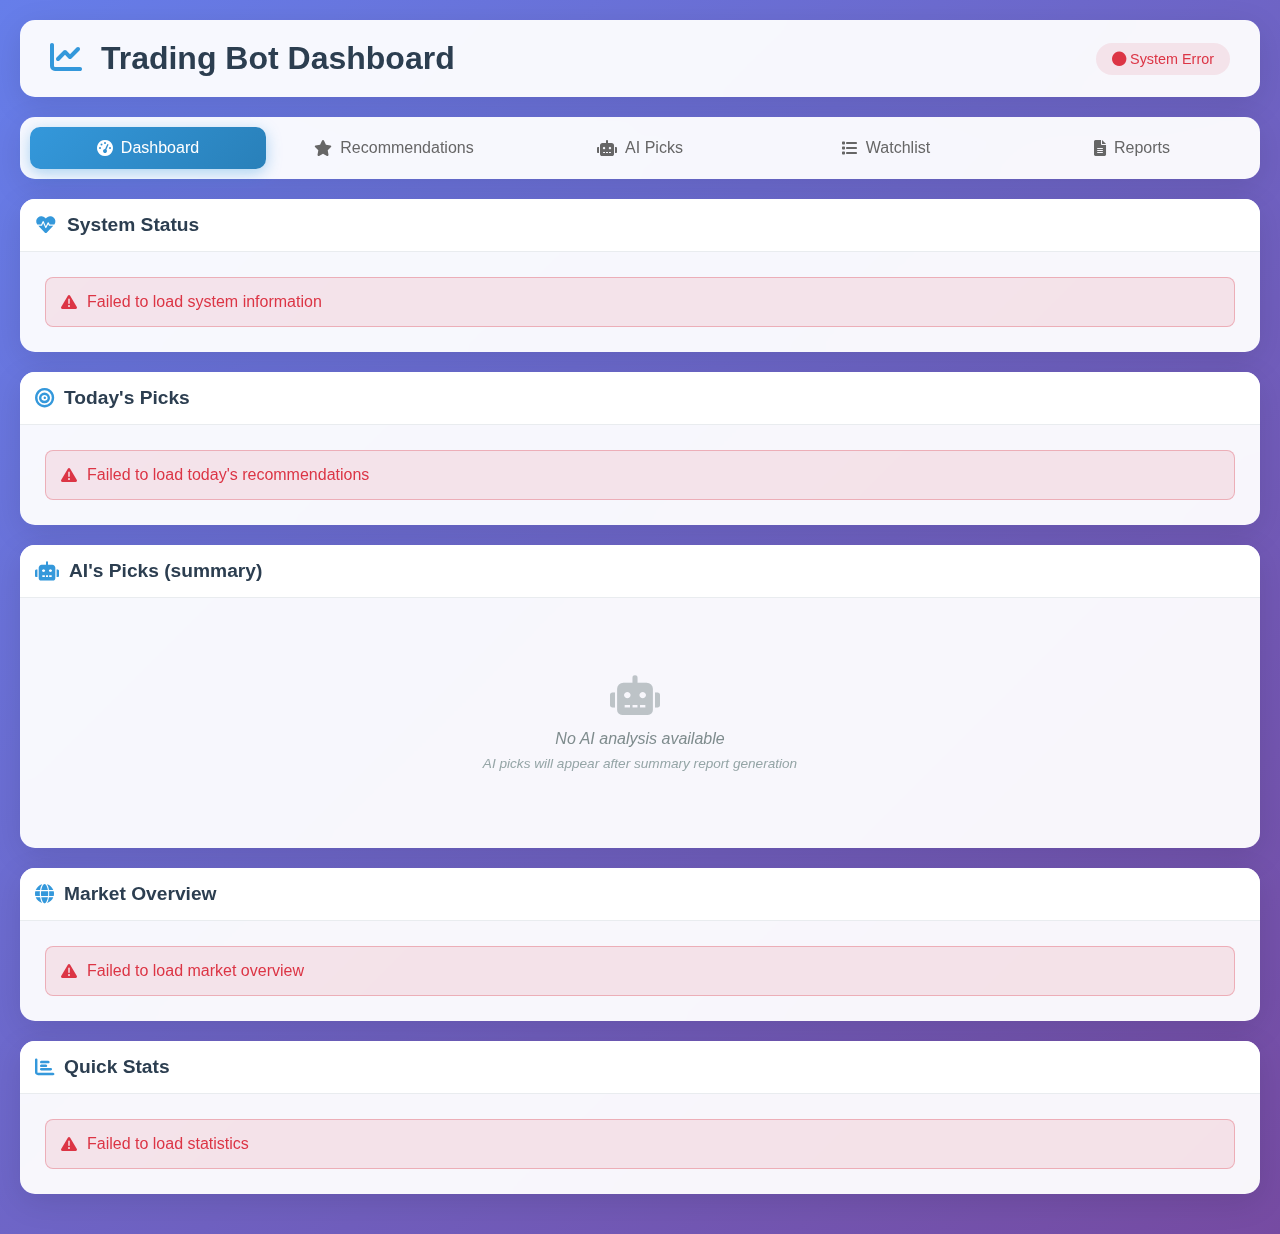
<file: static/index.html>
<!DOCTYPE html>
<html lang="en">
<head>
    <meta charset="UTF-8">
    <meta name="viewport" content="width=device-width, initial-scale=1.0">
    <title>Trading Bot Dashboard</title>
    <link rel="icon" href="data:image/svg+xml,<svg xmlns='http://www.w3.org/2000/svg' viewBox='0 0 24 24'><path fill='%23007acc' d='M12 2L2 7v10c0 5.5 3.8 7.7 9 8.5.5 1.3 1.5 2.2 2.8 2.5.3 0 .7 0 1-.1C20.2 27.7 24 25.5 24 20V7L14 2h-2z'/><path fill='white' d='M12 8l-4 2v6l4 2 4-2v-6l-4-2z'/></svg>" type="image/svg+xml">
    <link rel="stylesheet" href="/static/css/styles.css">
    <link href="https://cdnjs.cloudflare.com/ajax/libs/font-awesome/6.0.0/css/all.min.css" rel="stylesheet">
</head>
<body>
    <div class="container">
        <!-- Header -->
        <header class="header">
            <div class="header-content">
                <h1><i class="fas fa-chart-line"></i> Trading Bot Dashboard</h1>
                <div class="header-status">
                    <span id="system-status" class="status-indicator">
                        <i class="fas fa-circle"></i> Checking...
                    </span>
                </div>
            </div>
        </header>

        <!-- Navigation -->
        <nav class="nav-tabs">
            <a href="#dashboard" class="tab-button active" data-tab="dashboard">
                <i class="fas fa-tachometer-alt"></i> Dashboard
            </a>
            <a href="#recommendations" class="tab-button" data-tab="recommendations">
                <i class="fas fa-star"></i> Recommendations
            </a>
            <a href="#ai-recommendations" class="tab-button" data-tab="ai-recommendations">
                <i class="fas fa-robot"></i> AI Picks
            </a>
            <a href="#stocks" class="tab-button" data-tab="stocks">
                <i class="fas fa-list"></i> Watchlist
            </a>
            <a href="#reports" class="tab-button" data-tab="reports">
                <i class="fas fa-file-alt"></i> Reports
            </a>
        </nav>

        <!-- Dashboard Tab -->
        <div id="dashboard" class="tab-content active">
            <div class="grid">
                <!-- System Status Card -->
                <div class="card">
                    <div class="card-header">
                        <h3><i class="fas fa-heartbeat"></i> System Status</h3>
                    </div>
                    <div class="card-body">
                        <div id="system-info" class="loading">
                            <i class="fas fa-hourglass"></i> Loading system status...
                        </div>
                    </div>
                </div>

                <!-- Today's Picks Card -->
                <div class="card">
                    <div class="card-header">
                        <h3><i class="fas fa-bullseye"></i> Today's Picks</h3>
                    </div>
                    <div class="card-body">
                        <div id="todays-picks" class="loading">
                            <i class="fas fa-hourglass"></i> Loading today's picks...
                        </div>
                    </div>
                </div>

                <!-- AI's Picks Summary Card -->
                <div class="card">
                    <div class="card-header">
                        <h3><i class="fas fa-robot"></i> AI's Picks (summary)</h3>
                    </div>
                    <div class="card-body">
                        <div id="ai-picks-summary" class="loading">
                            <i class="fas fa-hourglass"></i> Loading AI summary...
                        </div>
                    </div>
                </div>

                <!-- Market Overview Card -->
                <div class="card">
                    <div class="card-header">
                        <h3><i class="fas fa-globe"></i> Market Overview</h3>
                    </div>
                    <div class="card-body">
                        <div id="market-overview" class="loading">
                            <i class="fas fa-hourglass"></i> Loading market data...
                        </div>
                    </div>
                </div>

                <!-- Quick Stats Card -->
                <div class="card">
                    <div class="card-header">
                        <h3><i class="fas fa-chart-bar"></i> Quick Stats</h3>
                    </div>
                    <div class="card-body">
                        <div id="quick-stats" class="loading">
                            <i class="fas fa-hourglass"></i> Loading statistics...
                        </div>
                    </div>
                </div>
            </div>
        </div>

        <!-- Recommendations Tab -->
        <div id="recommendations" class="tab-content">
            <div class="section">
                <h2>Current Investment Recommendations</h2>
                <div id="current-recommendations" class="loading">
                    <i class="fas fa-hourglass"></i> Loading recommendations...
                </div>
            </div>
        </div>

        <!-- AI Recommendations Tab -->
        <div id="ai-recommendations" class="tab-content">
            <div class="section">
                <div class="section-header">
                    <h2><i class="fas fa-robot"></i> AI Investment Recommendations</h2>
                    <button id="refresh-ai-recommendations" class="btn btn-primary">
                        <i class="fas fa-sync-alt"></i> Refresh
                    </button>
                </div>
                
                <div class="ai-disclaimer">
                    <div class="disclaimer-content">
                        <i class="fas fa-info-circle"></i>
                        <p>AI recommendations are based on comprehensive analysis of market data, news sentiment, analyst opinions, and historical performance. These suggestions are for informational purposes only and should not be considered as financial advice.</p>
                    </div>
                </div>

                <div id="ai-recommendations-content" class="loading">
                    <i class="fas fa-hourglass"></i> Loading AI recommendations...
                </div>
            </div>
        </div>

        <!-- Stocks Tab -->
        <div id="stocks" class="tab-content">
            <div class="section">
                <div class="section-header">
                    <h2>Stock Watchlist</h2>
                    <button id="refresh-watchlist" class="btn btn-primary">
                        <i class="fas fa-sync-alt"></i> Refresh
                    </button>
                </div>
                
                <div class="grid">
                    <div class="card">
                        <div class="card-header">
                            <h3><i class="fas fa-shield-alt"></i> Stable Stocks</h3>
                        </div>
                        <div class="card-body">
                            <div id="stable-stocks" class="loading">
                                <i class="fas fa-hourglass"></i> Loading stable stocks...
                            </div>
                        </div>
                    </div>
                    
                    <div class="card">
                        <div class="card-header">
                            <h3><i class="fas fa-rocket"></i> Risky Stocks</h3>
                        </div>
                        <div class="card-body">
                            <div id="risky-stocks" class="loading">
                                <i class="fas fa-hourglass"></i> Loading risky stocks...
                            </div>
                        </div>
                    </div>
                </div>

                <!-- Stock Analysis Section -->
                <div class="section">
                    <h3>Stock Analysis</h3>
                    <div class="search-section">
                        <input type="text" id="stock-symbol" placeholder="Enter stock symbol (e.g., AAPL)" class="input-field">
                        <button id="analyze-stock" class="btn btn-primary">
                            <i class="fas fa-search"></i> Analyze
                        </button>
                    </div>
                    <div id="stock-analysis-result"></div>
                </div>
            </div>
        </div>

        <!-- Reports Tab -->
        <div id="reports" class="tab-content">
            <div class="section">
                <h2>Reports & Analytics</h2>
                
                <div class="grid">
                    <div class="card">
                        <div class="card-header">
                            <h3><i class="fas fa-calendar-day"></i> Latest Daily Report</h3>
                        </div>
                        <div class="card-body">
                            <button id="load-latest-report" class="btn btn-primary">
                                <i class="fas fa-download"></i> Load Latest Report
                            </button>
                            <div id="latest-report" class="report-content"></div>
                        </div>
                    </div>
                    
                    <div class="card">
                        <div class="card-header">
                            <h3><i class="fas fa-chart-pie"></i> Performance Summary</h3>
                        </div>
                        <div class="card-body">
                            <button id="load-performance" class="btn btn-primary">
                                <i class="fas fa-analytics"></i> Load Performance
                            </button>
                            <div id="performance-summary" class="report-content"></div>
                        </div>
                    </div>
                </div>

                <div class="section">
                    <h3>Generate Summary Report</h3>
                    <div class="report-actions">
                        <button id="load-latest-summary" class="btn btn-secondary">
                            <i class="fas fa-download"></i> Load Latest Summary Report
                        </button>
                        <div class="action-separator">or</div>
                        <div class="form-group">
                            <label for="start-date">Start Date:</label>
                            <input type="date" id="start-date" class="input-field">
                            
                            <label for="end-date">End Date:</label>
                            <input type="date" id="end-date" class="input-field">
                            
                            <button id="generate-summary" class="btn btn-primary">
                                <i class="fas fa-file-export"></i> Generate Custom Report
                            </button>
                        </div>
                    </div>
                    <div id="summary-report" class="report-content"></div>
                </div>
            </div>
        </div>
    </div>

    <!-- Loading Overlay -->
    <div id="loading-overlay" class="overlay">
        <div class="spinner">
            <i class="fas fa-hourglass fa-3x"></i>
            <p>Loading...</p>
        </div>
    </div>

    <!-- Error Modal -->
    <div id="error-modal" class="modal">
        <div class="modal-content">
            <div class="modal-header">
                <h3><i class="fas fa-exclamation-triangle"></i> Error</h3>
                <button class="close-modal">&times;</button>
            </div>
            <div class="modal-body">
                <p id="error-message"></p>
            </div>
        </div>
    </div>

    <script src="/static/js/api.js"></script>
    <script src="/static/js/app.js"></script>
</body>
</html>
</file>
<file: static/css/styles.css>
/* Trading Bot Dashboard Styles */
* {
    margin: 0;
    padding: 0;
    box-sizing: border-box;
}

body {
    font-family: 'Segoe UI', Tahoma, Geneva, Verdana, sans-serif;
    background: linear-gradient(135deg, #667eea 0%, #764ba2 100%);
    min-height: 100vh;
    color: #333;
}

.container {
    max-width: 1400px;
    margin: 0 auto;
    padding: 20px;
}

/* Header */
.header {
    background: rgba(255, 255, 255, 0.95);
    border-radius: 15px;
    padding: 20px 30px;
    margin-bottom: 20px;
    box-shadow: 0 8px 32px rgba(0, 0, 0, 0.1);
    backdrop-filter: blur(10px);
}

.header-content {
    display: flex;
    justify-content: space-between;
    align-items: center;
}

.header h1 {
    color: #2c3e50;
    font-size: 2rem;
    font-weight: 600;
}

.header h1 i {
    color: #3498db;
    margin-right: 10px;
}

.status-indicator {
    padding: 8px 16px;
    border-radius: 20px;
    font-size: 0.9rem;
    font-weight: 500;
    transition: all 0.3s ease;
}

.status-indicator.healthy {
    background: rgba(40, 167, 69, 0.1);
    color: #28a745;
}

.status-indicator.warning {
    background: rgba(255, 193, 7, 0.1);
    color: #ffc107;
}

.status-indicator.error {
    background: rgba(220, 53, 69, 0.1);
    color: #dc3545;
}

/* Navigation Tabs */
.nav-tabs {
    display: flex;
    background: rgba(255, 255, 255, 0.95);
    border-radius: 15px;
    padding: 10px;
    margin-bottom: 20px;
    box-shadow: 0 8px 32px rgba(0, 0, 0, 0.1);
    backdrop-filter: blur(10px);
    gap: 10px;
}

.tab-button {
    flex: 1;
    padding: 12px 20px;
    border: none;
    background: transparent;
    color: #666;
    font-size: 1rem;
    font-weight: 500;
    border-radius: 10px;
    cursor: pointer;
    transition: all 0.3s ease;
    display: flex;
    align-items: center;
    justify-content: center;
    gap: 8px;
    text-decoration: none;  /* Remove default link underline */
}

.tab-button:hover,
.tab-button:focus {
    background: rgba(52, 152, 219, 0.1);
    color: #3498db;
    outline: none;  /* Remove default focus outline */
}

.tab-button.active {
    background: linear-gradient(135deg, #3498db, #2980b9);
    color: white;
    box-shadow: 0 4px 15px rgba(52, 152, 219, 0.4);
}

.tab-button.active:hover,
.tab-button.active:focus {
    color: white;  /* Keep active tab text white on hover/focus */
}

/* Tab Content */
.tab-content {
    display: none;
}

.tab-content.active {
    display: block;
}

/* Grid Layout */
.grid {
    display: grid;
    gap: 20px;
    margin-bottom: 20px;
}

/* Cards */
.card {
    background: rgba(255, 255, 255, 0.95);
    border-radius: 15px;
    box-shadow: 0 8px 32px rgba(0, 0, 0, 0.1);
    backdrop-filter: blur(10px);
    overflow: hidden;
    transition: transform 0.3s ease, box-shadow 0.3s ease;
}

.card:hover {
    transform: translateY(-5px);
    box-shadow: 0 12px 40px rgba(0, 0, 0, 0.15);
}

.card-header {
    padding: 20px 25px;
    border-bottom: 1px solid rgba(0, 0, 0, 0.1);
    background: rgba(52, 152, 219, 0.05);
}

.card-header h3 {
    color: #2c3e50;
    font-size: 1.2rem;
    font-weight: 600;
    display: flex;
    align-items: center;
    gap: 10px;
}

.card-header i {
    color: #3498db;
}

.card-body {
    padding: 25px;
}

/* Sections */
.section {
    background: rgba(255, 255, 255, 0.95);
    border-radius: 15px;
    padding: 25px;
    margin-bottom: 20px;
    box-shadow: 0 8px 32px rgba(0, 0, 0, 0.1);
    backdrop-filter: blur(10px);
}

.section h2, .section h3 {
    color: #2c3e50;
    margin-bottom: 20px;
    display: flex;
    align-items: center;
    gap: 10px;
}

.section-header {
    display: flex;
    justify-content: space-between;
    align-items: center;
    margin-bottom: 20px;
}

/* Buttons */
.btn {
    padding: 10px 20px;
    border: none;
    border-radius: 8px;
    font-size: 0.9rem;
    font-weight: 500;
    cursor: pointer;
    transition: all 0.3s ease;
    display: inline-flex;
    align-items: center;
    gap: 8px;
    text-decoration: none;
}

.btn-primary {
    background: linear-gradient(135deg, #3498db, #2980b9);
    color: white;
}

.btn-primary:hover {
    background: linear-gradient(135deg, #2980b9, #1f5f8b);
    transform: translateY(-2px);
    box-shadow: 0 4px 15px rgba(52, 152, 219, 0.4);
}

.btn-secondary {
    background: linear-gradient(135deg, #95a5a6, #7f8c8d);
    color: white;
}

.btn-secondary:hover {
    background: linear-gradient(135deg, #7f8c8d, #6c7b7d);
    transform: translateY(-2px);
    box-shadow: 0 4px 15px rgba(149, 165, 166, 0.4);
}

.btn-sm {
    margin-left: 20px;
    font-size: 0.8rem;
}

/* Forms */
.form-group {
    display: flex;
    gap: 15px;
    align-items: end;
    flex-wrap: wrap;
    margin-bottom: 20px;
}

.input-field {
    padding: 10px 15px;
    border: 2px solid rgba(0, 0, 0, 0.1);
    border-radius: 8px;
    font-size: 1rem;
    transition: border-color 0.3s ease;
    background: white;
}

.input-field:focus {
    outline: none;
    border-color: #3498db;
    box-shadow: 0 0 0 3px rgba(52, 152, 219, 0.1);
}

/* Report Actions */
.report-actions {
    display: flex;
    flex-direction: column;
    gap: 20px;
    margin-bottom: 20px;
}

.action-separator {
    text-align: center;
    color: #666;
    font-style: italic;
    padding: 10px 0;
    position: relative;
}

.action-separator::before {
    content: '';
    position: absolute;
    top: 50%;
    left: 0;
    right: 0;
    height: 1px;
    background: linear-gradient(to right, transparent, rgba(0,0,0,0.1), transparent);
}

.action-separator span {
    background: white;
    padding: 0 15px;
}

label {
    display: block;
    margin-bottom: 5px;
    font-weight: 500;
    color: #2c3e50;
}

/* Search Section */
.search-section {
    display: flex;
    gap: 15px;
    margin-bottom: 20px;
    align-items: center;
}

.search-section .input-field {
    flex: 1;
    max-width: 300px;
}

/* Info Grids */
.info-grid, .stats-grid {
    display: grid;
    grid-template-columns: repeat(auto-fit, minmax(200px, 1fr));
    gap: 15px;
    width: 100%;
}

.info-item, .stat-item {
    display: flex;
    align-items: center;
    gap: 12px;
    padding: 15px;
    background: rgba(52, 152, 219, 0.05);
    border-radius: 10px;
    border: 1px solid rgba(52, 152, 219, 0.2);
    border-left: 4px solid #3498db;
}

.info-item i, .stat-item i {
    color: #3498db;
    font-size: 1.2rem;
}

.info-item div, .stat-item div {
    display: flex;
    flex-direction: column;
}

.info-item strong, .stat-item strong {
    font-size: 1.1rem;
    color: #2c3e50;
}

.info-item span, .stat-item span {
    color: #7f8c8d;
    font-size: 0.9rem;
}

/* Recommendations */
.recommendations {
    display: flex;
    flex-wrap: wrap;
    gap: 20px;
    margin-bottom: 15px;
}

.recommendation {
    padding: 20px;
    border-radius: 12px;
    text-align: center;
    background: linear-gradient(135deg, rgba(255, 255, 255, 0.9), rgba(255, 255, 255, 0.7));
    border: 2px solid transparent;
    transition: all 0.3s ease;
}

.recommendation.stable {
    border-color: #28a745;
    background: linear-gradient(135deg, rgba(40, 167, 69, 0.1), rgba(40, 167, 69, 0.05));
}

.recommendation.risky {
    border-color: #dc3545;
    background: linear-gradient(135deg, rgba(220, 53, 69, 0.1), rgba(220, 53, 69, 0.05));
}

.rec-header {
    display: flex;
    align-items: center;
    justify-content: center;
    gap: 8px;
    margin-bottom: 10px;
    font-weight: 600;
    color: #2c3e50;
}

.rec-symbol {
    font-size: 1.5rem;
    font-weight: bold;
    color: #2c3e50;
    margin-bottom: 8px;
}

.rec-amount {
    font-size: 1.3rem;
    font-weight: 600;
    color: #27ae60;
    margin-bottom: 8px;
}

.rec-confidence {
    font-size: 0.9rem;
    font-weight: 500;
}

.rec-date {
    text-align: center;
    color: #7f8c8d;
    font-size: 0.9rem;
    padding-top: 15px;
    border-top: 1px solid rgba(0, 0, 0, 0.1);
}

/* Detailed Recommendations */
.detailed-recommendations {
    display: grid;
    grid-template-columns: repeat(auto-fit, minmax(350px, 1fr));
    gap: 25px;
    margin-bottom: 25px;
}

.rec-card {
    background: white;
    border-radius: 15px;
    box-shadow: 0 8px 25px rgba(0, 0, 0, 0.1);
    overflow: hidden;
    border: 2px solid transparent;
    transition: all 0.3s ease;
}

.rec-card:hover {
    transform: translateY(-3px);
    box-shadow: 0 12px 35px rgba(0, 0, 0, 0.15);
}

.stable-card {
    border-color: #28a745;
}

.risky-card {
    border-color: #dc3545;
}

.rec-card-header {
    padding: 20px 25px;
    background: linear-gradient(135deg, #f8f9fa, #e9ecef);
    display: flex;
    align-items: center;
    gap: 12px;
}

.rec-card-header i {
    font-size: 1.3rem;
}

.stable-card .rec-card-header i {
    color: #28a745;
}

.risky-card .rec-card-header i {
    color: #dc3545;
}

.rec-card-body {
    padding: 25px;
}

.rec-symbol-large {
    font-size: 2rem;
    font-weight: bold;
    color: #2c3e50;
    text-align: center;
    margin-bottom: 15px;
}

.rec-allocation {
    font-size: 1.5rem;
    font-weight: 600;
    color: #27ae60;
    text-align: center;
    margin-bottom: 20px;
}

.rec-confidence-bar {
    margin-bottom: 20px;
}

.confidence-bar {
    width: 100%;
    height: 8px;
    background: rgba(0, 0, 0, 0.1);
    border-radius: 4px;
    overflow: hidden;
    margin-top: 8px;
}

.confidence-fill {
    height: 100%;
    border-radius: 4px;
    transition: width 0.3s ease;
}

.rec-reasoning {
    margin-bottom: 15px;
}

.rec-reasoning p {
    margin-top: 8px;
    line-height: 1.6;
    color: #555;
}

.expected-return {
    padding: 12px;
    background: rgba(52, 152, 219, 0.05);
    border-radius: 8px;
    border-left: 4px solid #3498db;
}

/* Market Context */
.market-context {
    background: rgba(52, 152, 219, 0.05);
    padding: 20px;
    border-radius: 12px;
    margin-bottom: 20px;
    border-left: 4px solid #3498db;
}

.market-context h4 {
    color: #2c3e50;
    margin-bottom: 12px;
}

.market-context p {
    line-height: 1.6;
    color: #555;
}

.rec-timestamp {
    text-align: center;
    color: #7f8c8d;
    font-size: 0.9rem;
    padding: 15px;
    background: rgba(0, 0, 0, 0.02);
    border-radius: 8px;
}

/* Stock Lists */
.stock-list {
    display: grid;
    grid-template-columns: repeat(auto-fill, minmax(120px, 1fr));
    gap: 10px;
    margin-bottom: 15px;
}

.stock-item {
    display: flex;
    align-items: center;
    justify-content: space-between;
    padding: 8px 12px;
    background: rgba(52, 152, 219, 0.05);
    border-radius: 8px;
    border: 1px solid rgba(52, 152, 219, 0.2);
    transition: all 0.3s ease;
}

.stock-item:hover {
    background: rgba(52, 152, 219, 0.1);
    transform: translateY(-1px);
}

.stock-symbol {
    font-weight: 600;
    color: #2c3e50;
}

.stock-count {
    text-align: center;
    color: #7f8c8d;
    font-size: 0.9rem;
    font-style: italic;
}

/* Analysis Results */
.analysis-result {
    background: white;
    border-radius: 12px;
    padding: 25px;
    margin-top: 20px;
    box-shadow: 0 4px 15px rgba(0, 0, 0, 0.1);
    border: 1px solid rgba(52, 152, 219, 0.2);
}

.analysis-header {
    display: flex;
    justify-content: space-between;
    align-items: center;
    margin-bottom: 20px;
    padding-bottom: 15px;
    border-bottom: 1px solid rgba(0, 0, 0, 0.1);
}

.analysis-header h3 {
    color: #2c3e50;
    margin: 0;
}

.analysis-timestamp {
    color: #7f8c8d;
    font-size: 0.9rem;
}

.analysis-grid {
    display: grid;
    grid-template-columns: repeat(auto-fit, minmax(200px, 1fr));
    gap: 20px;
    margin-bottom: 20px;
}

.analysis-card {
    background: rgba(52, 152, 219, 0.05);
    padding: 20px;
    border-radius: 10px;
    text-align: center;
    border: 1px solid rgba(52, 152, 219, 0.2);
}

.analysis-card h4 {
    color: #2c3e50;
    margin-bottom: 12px;
    font-size: 1rem;
}

.current-price {
    font-size: 1.4rem;
    font-weight: bold;
    color: #2c3e50;
    display: block;
    margin-bottom: 5px;
}

.price-change {
    font-size: 0.9rem;
    font-weight: 600;
}

.price-change.positive {
    color: #28a745;
}

.price-change.negative {
    color: #dc3545;
}

.recommendation-action {
    font-size: 1.2rem;
    font-weight: bold;
    color: #3498db;
    display: block;
    margin-bottom: 5px;
    text-transform: uppercase;
}

.confidence {
    font-size: 0.9rem;
    font-weight: 600;
}

.reasoning-section {
    background: rgba(0, 0, 0, 0.02);
    padding: 20px;
    border-radius: 10px;
    border-left: 4px solid #3498db;
}

.reasoning-section h4 {
    color: #2c3e50;
    margin-bottom: 12px;
}

.reasoning-section p {
    line-height: 1.6;
    color: #555;
}

/* Market Info */
.market-info {
    text-align: center;
}

.market-sentiment {
    padding: 15px;
    border-radius: 10px;
    margin-bottom: 20px;
    font-weight: 600;
    display: flex;
    align-items: center;
    justify-content: center;
    gap: 10px;
}

.market-sentiment.bullish {
    background: rgba(40, 167, 69, 0.1);
    color: #28a745;
    border: 2px solid rgba(40, 167, 69, 0.3);
}

.market-sentiment.bearish {
    background: rgba(220, 53, 69, 0.1);
    color: #dc3545;
    border: 2px solid rgba(220, 53, 69, 0.3);
}

.market-sentiment.neutral {
    background: rgba(255, 193, 7, 0.1);
    color: #ffc107;
    border: 2px solid rgba(255, 193, 7, 0.3);
}

.market-themes ul {
    list-style: none;
    margin-top: 10px;
}

.market-themes li {
    padding: 8px 0;
    border-bottom: 1px solid rgba(0, 0, 0, 0.1);
}

.market-themes li:last-child {
    border-bottom: none;
}

/* Reports */
.report-content {
    background: white;
    border-radius: 12px;
    padding: 25px;
    margin-top: 15px;
    box-shadow: 0 4px 15px rgba(0, 0, 0, 0.1);
}

.report-header {
    display: flex;
    justify-content: space-between;
    align-items: center;
    margin-bottom: 20px;
    padding-bottom: 15px;
    border-bottom: 1px solid rgba(0, 0, 0, 0.1);
}

.report-header h4 {
    color: #2c3e50;
    margin: 0;
}

.report-id {
    color: #7f8c8d;
    font-size: 0.9rem;
    font-family: monospace;
}

.report-summary {
    display: grid;
    grid-template-columns: repeat(auto-fit, minmax(200px, 1fr));
    gap: 15px;
    margin-bottom: 20px;
}

.summary-item {
    padding: 12px;
    background: rgba(52, 152, 219, 0.05);
    border-radius: 8px;
    border-left: 4px solid #3498db;
}

.risks-section {
    background: rgba(220, 53, 69, 0.05);
    padding: 20px;
    border-radius: 10px;
    border-left: 4px solid #dc3545;
}

.risks-section h5 {
    color: #dc3545;
    margin-bottom: 12px;
}

.risks-section ul {
    margin-left: 20px;
}

.risks-section li {
    margin-bottom: 5px;
    color: #666;
}

/* Performance */
.performance-content {
    background: white;
    border-radius: 12px;
    padding: 25px;
    margin-top: 15px;
    box-shadow: 0 4px 15px rgba(0, 0, 0, 0.1);
}

.performance-overview {
    margin-bottom: 25px;
}

.perf-stats {
    display: grid;
    grid-template-columns: repeat(auto-fit, minmax(150px, 1fr));
    gap: 15px;
    margin-top: 15px;
}

.perf-stat {
    text-align: center;
    padding: 15px;
    background: rgba(52, 152, 219, 0.05);
    border-radius: 10px;
    border: 1px solid rgba(52, 152, 219, 0.2);
}

.perf-stat strong {
    display: block;
    font-size: 1.5rem;
    color: #3498db;
    margin-bottom: 5px;
}

.perf-stat span {
    color: #7f8c8d;
    font-size: 0.9rem;
}

.top-performers {
    display: grid;
    grid-template-columns: repeat(auto-fit, minmax(250px, 1fr));
    gap: 25px;
}

.performer-section h5 {
    color: #2c3e50;
    margin-bottom: 15px;
    padding-bottom: 10px;
    border-bottom: 2px solid rgba(52, 152, 219, 0.2);
}

.performer-list {
    display: flex;
    flex-direction: column;
    gap: 8px;
}

.performer-item {
    display: flex;
    justify-content: space-between;
    align-items: center;
    padding: 10px 15px;
    background: rgba(52, 152, 219, 0.05);
    border-radius: 8px;
    border: 1px solid rgba(52, 152, 219, 0.2);
}

.performer-item .symbol {
    font-weight: 600;
    color: #2c3e50;
}

.performer-item .count {
    color: #7f8c8d;
    font-size: 0.9rem;
}

/* Loading States */
.loading {
    display: flex;
    align-items: center;
    justify-content: center;
    color: #7f8c8d;
    font-style: italic;
    flex-direction: column;
}

.loading i {
    margin-right: 10px;
}

/* Error States */
.error-message {
    display: flex;
    align-items: center;
    gap: 10px;
    padding: 15px;
    background: rgba(220, 53, 69, 0.1);
    color: #dc3545;
    border-radius: 8px;
    border: 1px solid rgba(220, 53, 69, 0.3);
}

.no-data {
    display: flex;
    align-items: center;
    justify-content: center;
    gap: 10px;
    padding: 40px 20px;
    color: #7f8c8d;
    font-style: italic;
    background: rgba(0, 0, 0, 0.02);
    border-radius: 8px;
    flex-direction: column;
}

/* Modal */
.modal {
    display: none;
    position: fixed;
    top: 0;
    left: 0;
    width: 100%;
    height: 100%;
    background: rgba(0, 0, 0, 0.5);
    z-index: 1000;
    align-items: center;
    justify-content: center;
}

.modal-content {
    background: white;
    border-radius: 12px;
    max-width: 500px;
    width: 90%;
    max-height: 80vh;
    overflow-y: auto;
    box-shadow: 0 20px 60px rgba(0, 0, 0, 0.3);
}

.modal-header {
    display: flex;
    justify-content: space-between;
    align-items: center;
    padding: 20px 25px;
    border-bottom: 1px solid rgba(0, 0, 0, 0.1);
    background: rgba(220, 53, 69, 0.05);
}

.modal-header h3 {
    color: #dc3545;
    margin: 0;
}

.close-modal {
    background: none;
    border: none;
    font-size: 1.5rem;
    color: #999;
    cursor: pointer;
    padding: 0;
    width: 30px;
    height: 30px;
    display: flex;
    align-items: center;
    justify-content: center;
}

.close-modal:hover {
    color: #dc3545;
}

.modal-body {
    padding: 25px;
}

/* Loading Overlay */
.overlay {
    display: none;
    position: fixed;
    top: 0;
    left: 0;
    width: 100%;
    height: 100%;
    background: rgba(255, 255, 255, 0.9);
    z-index: 999;
    align-items: center;
    justify-content: center;
}

.spinner {
    text-align: center;
    color: #3498db;
}

.spinner p {
    margin-top: 15px;
    font-size: 1.1rem;
    font-weight: 500;
}

/* Enhanced Report Visualization Styles */
.report-content {
    max-width: 100%;
}

.report-header {
    background: linear-gradient(135deg, #3498db, #2c3e50);
    color: white;
    padding: 20px;
    border-radius: 8px 8px 0 0;
    margin-bottom: 0;
}

.report-title {
    display: flex;
    justify-content: space-between;
    align-items: center;
    margin-bottom: 10px;
}

.report-title h4 {
    margin: 0;
    font-size: 1.4rem;
}

.report-id {
    background: rgba(255, 255, 255, 0.2);
    padding: 4px 12px;
    border-radius: 15px;
    font-size: 0.9rem;
    font-weight: 500;
}

.report-meta {
    display: flex;
    justify-content: space-between;
    font-size: 0.9rem;
    opacity: 0.9;
}

.report-type {
    background: rgba(255, 255, 255, 0.15);
    padding: 2px 8px;
    border-radius: 10px;
}

.section {
    background: white;
    margin-bottom: 20px;
    border-radius: 0 0 8px 8px;
    box-shadow: 0 2px 8px rgba(0,0,0,0.1);
}

.section:not(:last-child) {
    border-radius: 8px;
}

.section h5 {
    background: #f8f9fa;
    margin: 0;
    padding: 15px 20px;
    border-bottom: 1px solid #e9ecef;
    color: #2c3e50;
    font-size: 1.1rem;
    display: flex;
    align-items: center;
    gap: 10px;
}

.section h5 i {
    color: #3498db;
}

/* Market Overview Styles */
.market-overview-content {
    padding: 20px;
}

.sentiment-indicator {
    display: flex;
    align-items: center;
    gap: 10px;
    padding: 12px 16px;
    border-radius: 8px;
    margin-bottom: 15px;
    font-weight: 500;
}

.sentiment-mixed {
    background: rgba(255, 193, 7, 0.1);
    color: #856404;
    border-left: 4px solid #ffc107;
}

.sentiment-positive {
    background: rgba(40, 167, 69, 0.1);
    color: #155724;
    border-left: 4px solid #28a745;
}

.sentiment-negative {
    background: rgba(220, 53, 69, 0.1);
    color: #721c24;
    border-left: 4px solid #dc3545;
}

.sentiment-neutral {
    background: rgba(108, 117, 125, 0.1);
    color: #495057;
    border-left: 4px solid #6c757d;
}

.market-themes h6 {
    margin: 0 0 10px 0;
    color: #2c3e50;
}

.theme-tags {
    display: flex;
    flex-wrap: wrap;
    gap: 8px;
}

.theme-tag {
    background: #e3f2fd;
    color: #1976d2;
    padding: 4px 12px;
    border-radius: 15px;
    font-size: 0.85rem;
    border: 1px solid #bbdefb;
}

/* Recommendations Styles */
.recommendations-section {
    padding: 0;
}

.recommendations-grid {
    display: grid;
    grid-template-columns: 1fr 1fr;
    gap: 20px;
    padding: 20px;
}

@media (max-width: 768px) {
    .recommendations-grid {
        grid-template-columns: 1fr;
    }
}

.recommendation-card {
    border: 2px solid;
    border-radius: 12px;
    overflow: hidden;
    background: white;
}

.stable-rec {
    border-color: #28a745;
}

.risky-rec {
    border-color: #dc3545;
}

.rec-header {
    display: flex;
    align-items: center;
    padding: 15px;
    gap: 15px;
}

.stable-rec .rec-header {
    background: linear-gradient(135deg, #28a745, #20c997);
    color: white;
}

.risky-rec .rec-header {
    background: linear-gradient(135deg, #dc3545, #fd7e14);
    color: white;
}

.rec-icon {
    font-size: 1.5rem;
}

.rec-info {
    flex: 1;
}

.rec-info h6 {
    margin: 0 0 5px 0;
    font-size: 0.9rem;
    opacity: 0.9;
}

.rec-symbol {
    font-size: 1.3rem;
    font-weight: bold;
}

.rec-allocation {
    font-size: 1.2rem;
    font-weight: bold;
}

.rec-body {
    padding: 15px;
}

.confidence-section, .risk-section {
    margin-bottom: 15px;
}

.confidence-section span, .risk-section span {
    font-size: 0.9rem;
    color: #666;
    margin-bottom: 5px;
    display: block;
}

.reasoning {
    background: #f8f9fa;
    padding: 12px;
    border-radius: 6px;
    border-left: 3px solid #3498db;
}

.reasoning p {
    margin: 5px 0 0 0;
    line-height: 1.5;
    color: #555;
}

.no-recommendation {
    padding: 40px;
    text-align: center;
    color: #6c757d;
    font-style: italic;
    background: #f8f9fa;
    border-radius: 8px;
    grid-column: 1 / -1;
}

/* Risks Section */
.risks-list {
    padding: 20px;
}

.risk-item {
    display: flex;
    align-items: center;
    gap: 12px;
    padding: 10px 0;
    border-bottom: 1px solid #f0f0f0;
}

.risk-item:last-child {
    border-bottom: none;
}

.risk-item i {
    color: #ffc107;
    font-size: 1.1rem;
}

/* Stats Section */
.stats-grid {
    display: grid;
    grid-template-columns: repeat(auto-fit, minmax(150px, 1fr));
    gap: 20px;
    padding: 20px;
}

.stat-item {
    text-align: center;
    padding: 15px;
    background: #f8f9fa;
    border-radius: 8px;
}

.stat-value {
    font-size: 1.8rem;
    font-weight: bold;
    color: #3498db;
    margin-bottom: 5px;
}

.stat-label {
    font-size: 0.9rem;
    color: #666;
    text-transform: uppercase;
    letter-spacing: 0.5px;
}

/* Content Section */
.content-section {
    padding: 0;
}

.report-text {
    padding: 20px;
    line-height: 1.7;
    color: #333;
}

.report-text h3 {
    color: #2c3e50;
    margin: 25px 0 15px 0;
    padding-bottom: 8px;
    border-bottom: 2px solid #3498db;
}

.report-text p {
    margin-bottom: 15px;
}

.report-text li {
    margin-bottom: 8px;
    padding-left: 5px;
}

.report-text strong {
    color: #2c3e50;
}

/* Stock Watchlist Styles */
.stock-list {
    display: flex;
    flex-wrap: wrap;
    gap: 8px;
    padding: 15px 20px;
}

.stock-item {
    display: flex;
    justify-content: space-between;
    align-items: center;
    padding: 12px 15px;
    background: #f8f9fa;
    border-radius: 8px;
    border: 1px solid #e9ecef;
    transition: all 0.2s ease;
}

.stock-item:hover {
    background: #e3f2fd;
    border-color: #3498db;
    transform: translateY(-1px);
    box-shadow: 0 2px 4px rgba(52, 152, 219, 0.1);
}

.stock-symbol {
    font-weight: 600;
    font-size: 1rem;
    color: #2c3e50;
}

.stock-count {
    padding: 10px 20px;
    background: #f8f9fa;
    border-top: 1px solid #e9ecef;
    font-size: 0.9rem;
    color: #6c757d;
    text-align: center;
    font-weight: 500;
}

.empty-state {
    padding: 40px 20px;
    text-align: center;
    color: #6c757d;
}

.empty-state i {
    font-size: 2rem;
    margin-bottom: 15px;
    color: #dee2e6;
}

.empty-state p {
    margin: 0 0 5px 0;
    font-weight: 500;
}

.empty-state small {
    font-size: 0.85rem;
    opacity: 0.8;
}

/* Detailed Stock Analysis Styles */
.detailed-analysis {
    background: white;
    border-radius: 12px;
    box-shadow: 0 4px 12px rgba(0,0,0,0.1);
    overflow: hidden;
    margin-top: 20px;
}

.analysis-header {
    background: linear-gradient(135deg, #3498db, #2c3e50);
    color: white;
    padding: 20px;
    display: flex;
    justify-content: space-between;
    align-items: center;
}

.stock-title {
    display: flex;
    align-items: center;
    gap: 15px;
}

.stock-title h3 {
    margin: 0;
    font-size: 1.5rem;
}

.category-badge {
    padding: 4px 12px;
    border-radius: 15px;
    font-size: 0.8rem;
    font-weight: 600;
    text-transform: uppercase;
}

.category-badge.stable {
    background: rgba(40, 167, 69, 0.2);
    color: #28a745;
    border: 1px solid #28a745;
}

.category-badge.risky {
    background: rgba(220, 53, 69, 0.2);
    color: #dc3545;
    border: 1px solid #dc3545;
}

.last-updated {
    font-size: 0.9rem;
    opacity: 0.9;
}

/* Price Section */
.price-section {
    padding: 0;
}

.price-grid {
    display: grid;
    grid-template-columns: 1fr 1fr;
    gap: 20px;
    padding: 20px;
}

@media (max-width: 768px) {
    .price-grid {
        grid-template-columns: 1fr;
    }
}

.price-card.main-price {
    background: linear-gradient(135deg, #f8f9fa, #e9ecef);
    padding: 20px;
    border-radius: 12px;
    text-align: center;
    border: 2px solid #dee2e6;
}

.price-label {
    font-size: 0.9rem;
    color: #6c757d;
    margin-bottom: 8px;
    text-transform: uppercase;
    letter-spacing: 0.5px;
}

.price-value {
    font-size: 2.2rem;
    font-weight: bold;
    color: #2c3e50;
    margin-bottom: 8px;
}

.price-change {
    font-size: 1rem;
    font-weight: 600;
}

.price-change.positive {
    color: #28a745;
}

.price-change.negative {
    color: #dc3545;
}

.price-details {
    display: flex;
    flex-direction: column;
    gap: 10px;
}

.price-item {
    display: flex;
    justify-content: space-between;
    align-items: center;
    padding: 8px 12px;
    background: #f8f9fa;
    border-radius: 6px;
}

.price-item .label {
    font-weight: 500;
    color: #6c757d;
}

.price-item .value {
    font-weight: 600;
    color: #2c3e50;
}

/* AI Analysis Section */
.ai-analysis-grid {
    display: grid;
    grid-template-columns: 1fr 1fr;
    gap: 20px;
    padding: 20px;
    margin-bottom: 20px;
}

@media (max-width: 768px) {
    .ai-analysis-grid {
        grid-template-columns: 1fr;
    }
}

.analysis-card {
    background: #f8f9fa;
    border-radius: 10px;
    overflow: hidden;
    border: 1px solid #e9ecef;
}

.card-header {
    background: #fff;
    padding: 15px;
    border-bottom: 1px solid #e9ecef;
    display: flex;
    justify-content: space-between;
    align-items: center;
}

.card-header h5 {
    margin: 0;
    color: #2c3e50;
}

.recommendation-badge {
    padding: 4px 12px;
    border-radius: 15px;
    font-size: 0.8rem;
    font-weight: 600;
    text-transform: uppercase;
}

.recommendation-badge.buy {
    background: rgba(40, 167, 69, 0.1);
    color: #28a745;
    border: 1px solid #28a745;
}

.recommendation-badge.hold {
    background: rgba(255, 193, 7, 0.1);
    color: #856404;
    border: 1px solid #ffc107;
}

.recommendation-badge.sell {
    background: rgba(220, 53, 69, 0.1);
    color: #dc3545;
    border: 1px solid #dc3545;
}

.card-content {
    padding: 15px;
}

.confidence-bar {
    padding-bottom: 20px;
}

.confidence-bar span {
    font-size: 0.9rem;
    color: #6c757d;
    margin-bottom: 5px;
    display: block;
}

.risk-score {
    font-size: 0.9rem;
    color: #6c757d;
}

.tech-item {
    display: flex;
    justify-content: space-between;
    align-items: center;
    margin-bottom: 10px;
}

.tech-label {
    font-size: 0.9rem;
    color: #6c757d;
}

.trend-badge {
    padding: 2px 8px;
    border-radius: 10px;
    font-size: 0.8rem;
    font-weight: 600;
    text-transform: uppercase;
}

.trend-badge.upward {
    background: rgba(40, 167, 69, 0.1);
    color: #28a745;
}

.trend-badge.downward {
    background: rgba(220, 53, 69, 0.1);
    color: #dc3545;
}

.trend-badge.sideways {
    background: rgba(108, 117, 125, 0.1);
    color: #6c757d;
}

.trend-strength {
    font-weight: 600;
    color: #3498db;
}

.support-level, .resistance-level {
    font-weight: 600;
    color: #2c3e50;
}

/* Key Factors */
.key-factors {
    padding: 0 20px 20px 20px;
}

.key-factors h5 {
    margin: 0 0 15px 0;
    color: #2c3e50;
}

.factors-list {
    margin: 0;
    padding-left: 20px;
}

.factors-list li {
    margin-bottom: 8px;
    color: #555;
    line-height: 1.4;
}

/* Reasoning */
.reasoning {
    padding: 0 20px 20px 20px;
}

.reasoning h5 {
    margin: 0 0 15px 0;
    color: #2c3e50;
}

.reasoning p {
    margin: 0;
    line-height: 1.6;
    color: #555;
    background: #f8f9fa;
    padding: 15px;
    border-radius: 8px;
    border-left: 4px solid #3498db;
}

/* Fundamentals Section */
.fundamentals-section {
    padding: 0;
}

.fundamentals-grid {
    display: grid;
    grid-template-columns: 1fr 1fr;
    gap: 20px;
    padding: 20px;
}

@media (max-width: 768px) {
    .fundamentals-grid {
        grid-template-columns: 1fr;
    }
}

.data-card {
    background: #f8f9fa;
    border-radius: 10px;
    overflow: hidden;
    border: 1px solid #e9ecef;
}

.data-card h5 {
    background: #fff;
    margin: 0;
    padding: 15px;
    border-bottom: 1px solid #e9ecef;
    color: #2c3e50;
}

.sentiment-items, .fundamental-items {
    padding: 15px;
}

.sentiment-item, .fundamental-item {
    display: flex;
    justify-content: space-between;
    align-items: center;
    margin-bottom: 10px;
    padding-bottom: 8px;
    border-bottom: 1px solid #e9ecef;
}

.sentiment-item:last-child, .fundamental-item:last-child {
    margin-bottom: 0;
    padding-bottom: 0;
    border-bottom: none;
}

.sentiment-item .label, .fundamental-item .label {
    font-size: 0.9rem;
    color: #6c757d;
}

.sentiment-item .value, .fundamental-item .value {
    font-weight: 600;
    color: #2c3e50;
}

.analyst-rating {
    padding: 2px 8px;
    border-radius: 10px;
    font-size: 0.8rem;
    font-weight: 600;
    text-transform: uppercase;
}

.analyst-rating.buy {
    background: rgba(40, 167, 69, 0.1);
    color: #28a745;
}

.analyst-rating.neutral {
    background: rgba(108, 117, 125, 0.1);
    color: #6c757d;
}

.analyst-rating.sell {
    background: rgba(220, 53, 69, 0.1);
    color: #dc3545;
}

/* Responsive Design */
@media (max-width: 768px) {
    .container {
        padding: 15px;
    }

    .header-content {
        flex-direction: column;
        gap: 15px;
        text-align: center;
    }

    .header h1 {
        font-size: 1.5rem;
    }

    .nav-tabs {
        flex-direction: column;
        gap: 5px;
    }

    .tab-button {
        padding: 15px;
        font-size: 0.9rem;
    }

    .grid {
        grid-template-columns: 1fr;
        gap: 15px;
    }

    .detailed-recommendations {
        grid-template-columns: 1fr;
        gap: 20px;
    }

    .form-group {
        flex-direction: column;
        align-items: stretch;
    }

    .search-section {
        flex-direction: column;
        align-items: stretch;
    }

    .search-section .input-field {
        max-width: none;
    }

    .recommendations {
        grid-template-columns: 1fr;
        gap: 15px;
    }

    .stock-list {
        grid-template-columns: repeat(auto-fill, minmax(100px, 1fr));
        gap: 8px;
    }

    .analysis-grid {
        grid-template-columns: 1fr;
        gap: 15px;
    }

    .info-grid, .stats-grid {
        grid-template-columns: 1fr;
        gap: 10px;
        width: 100%;
    }

    .perf-stats {
        grid-template-columns: 1fr;
        gap: 10px;
    }

    .top-performers {
        grid-template-columns: 1fr;
        gap: 20px;
    }

    .report-header {
        flex-direction: column;
        align-items: flex-start;
        gap: 10px;
    }

    .report-summary {
        grid-template-columns: 1fr;
        gap: 10px;
    }
}

/* Summary Report Specific Styles */
.summary-report-content {
    background: white;
    border-radius: 12px;
    box-shadow: 0 4px 12px rgba(0,0,0,0.1);
    overflow: hidden;
    margin-top: 20px;
}

.period-info, .generation-time {
    display: flex;
    align-items: center;
    gap: 8px;
    font-size: 0.9rem;
}

.period-overview-section .overview-stats {
    display: grid;
    grid-template-columns: repeat(auto-fit, minmax(150px, 1fr));
    gap: 20px;
    padding: 20px;
}

.overview-stat {
    text-align: center;
    padding: 15px;
    background: #f8f9fa;
    border-radius: 10px;
    border: 1px solid #e9ecef;
}

.overview-stat .stat-value {
    font-size: 1.8rem;
    font-weight: bold;
    color: #3498db;
    margin-bottom: 8px;
}

.overview-stat .stat-label {
    font-size: 0.9rem;
    color: #6c757d;
    text-transform: uppercase;
    letter-spacing: 0.5px;
}

/* Performers Section */
.performers-section {
    padding: 0;
}

.performers-grid {
    display: grid;
    grid-template-columns: 1fr 1fr;
    gap: 25px;
    padding: 20px;
}

@media (max-width: 768px) {
    .performers-grid {
        grid-template-columns: 1fr;
    }
}

.performer-category {
    background: #f8f9fa;
    border-radius: 10px;
    overflow: hidden;
    border: 1px solid #e9ecef;
}

.performer-category h6 {
    background: #fff;
    margin: 0;
    padding: 15px;
    border-bottom: 1px solid #e9ecef;
    color: #2c3e50;
    display: flex;
    align-items: center;
    gap: 10px;
}

.performer-category h6 i {
    color: #3498db;
}

.performer-list {
    padding: 15px;
}

.performer-item {
    display: flex;
    flex-direction: column;
    gap: 5px;
    padding: 12px 15px;
    background: white;
    border-radius: 8px;
    border: 1px solid #e9ecef;
    margin-bottom: 10px;
    transition: all 0.2s ease;
}

.performer-item:last-child {
    margin-bottom: 0;
}

.performer-item:hover {
    background: #e3f2fd;
    border-color: #3498db;
    transform: translateY(-1px);
    box-shadow: 0 2px 4px rgba(52, 152, 219, 0.1);
}

.performer-symbol {
    font-weight: 700;
    font-size: 1.1rem;
    color: #2c3e50;
}

.performer-stats {
    display: flex;
    flex-direction: column;
    gap: 2px;
}

.performer-stats .frequency {
    font-size: 0.9rem;
    color: #6c757d;
}

.performer-stats .return {
    font-size: 0.9rem;
    color: #28a745;
    font-weight: 600;
}

/* Market Trends Section */
.market-trends-section {
    padding: 0;
}

.trends-content {
    padding: 20px;
}

.themes-section {
    margin-bottom: 25px;
}

.themes-section h6 {
    margin: 0 0 15px 0;
    color: #2c3e50;
    font-size: 1rem;
}

.sector-performance {
    margin-top: 20px;
}

.sector-performance h6 {
    margin: 0 0 15px 0;
    color: #2c3e50;
    font-size: 1rem;
}

.sector-grid {
    display: grid;
    grid-template-columns: repeat(auto-fit, minmax(200px, 1fr));
    gap: 12px;
}

.sector-item {
    display: flex;
    justify-content: space-between;
    align-items: center;
    padding: 10px 15px;
    background: #f8f9fa;
    border-radius: 8px;
    border: 1px solid #e9ecef;
}

.sector-name {
    font-weight: 600;
    color: #2c3e50;
}

.sector-performance {
    font-weight: 600;
    color: #3498db;
}

/* Insights Section */
.insights-section {
    padding: 0;
}

.insights-list {
    padding: 20px;
}

.insight-item {
    display: flex;
    align-items: flex-start;
    gap: 12px;
    padding: 12px 0;
    border-bottom: 1px solid #f0f0f0;
}

.insight-item:last-child {
    border-bottom: none;
}

.insight-item i {
    color: #28a745;
    font-size: 1.1rem;
    margin-top: 2px;
}

.insight-item span {
    line-height: 1.5;
    color: #555;
}

/* Outlook Section */
.outlook-section {
    padding: 0;
}

.outlook-content {
    padding: 20px;
    background: #f8f9fa;
    border-left: 4px solid #3498db;
}

.outlook-content p {
    margin: 0;
    line-height: 1.7;
    color: #555;
    font-style: italic;
}

/* Detailed Content Section */
.detailed-content-section {
    padding: 0;
}

.detailed-content {
    padding: 20px;
    line-height: 1.7;
    color: #333;
}

.detailed-content h3 {
    color: #2c3e50;
    margin: 25px 0 15px 0;
    padding-bottom: 8px;
    border-bottom: 2px solid #3498db;
}

.detailed-content p {
    margin-bottom: 15px;
}

.detailed-content li {
    margin-bottom: 8px;
    padding-left: 5px;
}

.detailed-content strong {
    color: #2c3e50;
}

/* Success Message */
.success-message {
    display: flex;
    align-items: center;
    gap: 12px;
    padding: 15px 20px;
    background: rgba(40, 167, 69, 0.1);
    color: #155724;
    border-top: 1px solid #e9ecef;
    font-weight: 500;
}

.success-message i {
    color: #28a745;
    font-size: 1.2rem;
}

/* AI Recommendations Styles */
.ai-disclaimer {
    background: rgba(52, 152, 219, 0.1);
    border: 1px solid rgba(52, 152, 219, 0.3);
    border-radius: 10px;
    padding: 15px;
    margin-bottom: 25px;
}

.disclaimer-content {
    display: flex;
    align-items: flex-start;
    gap: 12px;
}

.disclaimer-content i {
    color: #3498db;
    margin-top: 2px;
    flex-shrink: 0;
}

.disclaimer-content p {
    color: #5a6c7d;
    font-size: 0.9rem;
    line-height: 1.5;
}

.ai-recommendations-wrapper {
    display: flex;
    flex-direction: column;
    gap: 25px;
}

.ai-report-header {
    background: rgba(255, 255, 255, 0.95);
    border-radius: 12px;
    padding: 20px;
    box-shadow: 0 4px 15px rgba(0, 0, 0, 0.1);
}

.report-info {
    display: flex;
    justify-content: space-between;
    align-items: center;
}

.report-meta {
    display: flex;
    gap: 15px;
}

.report-id {
    background: #ecf0f1;
    padding: 6px 12px;
    border-radius: 20px;
    font-size: 0.9rem;
    font-weight: 500;
    color: #2c3e50;
}

.analysis-period {
    background: #e8f5e8;
    color: #27ae60;
    padding: 6px 12px;
    border-radius: 20px;
    font-size: 0.9rem;
    font-weight: 500;
}

.generated-date {
    color: #7f8c8d;
    font-size: 0.9rem;
}

.generated-date i {
    margin-right: 5px;
}

.ai-recommendations-grid {
    display: grid;
    grid-template-columns: repeat(auto-fit, minmax(500px, 1fr));
    gap: 25px;
}

.ai-rec-card {
    background: rgba(255, 255, 255, 0.95);
    border-radius: 15px;
    box-shadow: 0 8px 25px rgba(0, 0, 0, 0.1);
    overflow: hidden;
    transition: transform 0.3s ease, box-shadow 0.3s ease;
}

.ai-rec-card:hover {
    transform: translateY(-5px);
    box-shadow: 0 12px 35px rgba(0, 0, 0, 0.15);
}

.stable-ai-card {
    border-top: 4px solid #27ae60;
}

.risky-ai-card {
    border-top: 4px solid #e74c3c;
}

.ai-rec-header {
    background: linear-gradient(135deg, #f8f9fa 0%, #e9ecef 100%);
    padding: 20px;
    display: flex;
    justify-content: space-between;
    align-items: flex-start;
}

.rec-icon-wrapper {
    display: flex;
    flex-direction: column;
    align-items: center;
    gap: 8px;
}

.rec-icon-wrapper i {
    font-size: 2rem;
    padding: 15px;
    border-radius: 50%;
    background: rgba(255, 255, 255, 0.8);
    box-shadow: 0 4px 15px rgba(0, 0, 0, 0.1);
}

.stable-ai-card .rec-icon-wrapper i {
    color: #27ae60;
}

.risky-ai-card .rec-icon-wrapper i {
    color: #e74c3c;
}

.ai-badge {
    background: linear-gradient(45deg, #6c63ff, #764ba2);
    color: white;
    padding: 4px 8px;
    border-radius: 12px;
    font-size: 0.8rem;
    font-weight: 600;
    text-transform: uppercase;
    letter-spacing: 0.5px;
}

.rec-category h3 {
    color: #2c3e50;
    font-size: 1.3rem;
    margin-bottom: 5px;
}

.rec-category p {
    color: #7f8c8d;
    font-size: 0.9rem;
}

.rec-allocation-large {
    text-align: right;
}

.allocation-amount {
    font-size: 2rem;
    font-weight: 700;
    color: #2c3e50;
    margin-bottom: 5px;
}

.allocation-label {
    color: #7f8c8d;
    font-size: 0.9rem;
    text-transform: uppercase;
    letter-spacing: 0.5px;
}

.ai-rec-body {
    padding: 25px;
    display: flex;
    flex-direction: column;
    gap: 20px;
}

.stock-info-section {
    text-align: center;
    padding: 20px;
    background: rgba(0, 0, 0, 0.02);
    border-radius: 12px;
}

.stock-symbol-xl {
    font-size: 3rem;
    font-weight: 800;
    color: #2c3e50;
    margin-bottom: 10px;
    letter-spacing: -1px;
}

.price-info {
    display: flex;
    flex-direction: column;
    gap: 8px;
}

.current-price {
    font-size: 1.8rem;
    font-weight: 600;
    color: #27ae60;
}

.price-targets {
    display: flex;
    justify-content: center;
    gap: 15px;
    flex-wrap: wrap;
}

.target-price {
    background: #e8f5e8;
    color: #27ae60;
    padding: 6px 12px;
    border-radius: 15px;
    font-size: 0.9rem;
    font-weight: 500;
}

.expected-return {
    background: #fff3cd;
    color: #856404;
    padding: 6px 12px;
    border-radius: 15px;
    font-size: 0.9rem;
    font-weight: 500;
}

.metrics-section {
    display: grid;
    grid-template-columns: 1fr 1fr;
    gap: 20px;
}

.confidence-section, .sentiment-section {
    display: flex;
    flex-direction: column;
    gap: 8px;
}

.metric-label {
    font-weight: 600;
    color: #2c3e50;
    font-size: 0.9rem;
    text-transform: uppercase;
    letter-spacing: 0.5px;
}

.confidence-bar-large {
    position: relative;
    background: #ecf0f1;
    height: 25px;
    border-radius: 12px;
    overflow: hidden;
    display: flex;
    align-items: center;
}

.confidence-fill {
    height: 100%;
    border-radius: 12px;
    transition: width 0.8s ease;
}

.confidence-text {
    position: absolute;
    left: 50%;
    transform: translateX(-50%);
    font-weight: 600;
    font-size: 0.9rem;
    color: #2c3e50;
    z-index: 2;
}

.sentiment-indicator {
    display: flex;
    align-items: center;
    gap: 8px;
    padding: 8px 12px;
    border-radius: 10px;
    font-weight: 500;
}

.sentiment-positive {
    background: #d4edda;
    color: #155724;
}

.sentiment-negative {
    background: #f8d7da;
    color: #721c24;
}

.sentiment-neutral {
    background: #fff3cd;
    color: #856404;
}

.reasoning-section {
    border-top: 1px solid #ecf0f1;
    padding-top: 20px;
}

.reasoning-section h4 {
    color: #2c3e50;
    margin-bottom: 12px;
    display: flex;
    align-items: center;
    gap: 8px;
}

.reasoning-section h4 i {
    color: #9b59b6;
}

.reasoning-text p {
    line-height: 1.6;
    color: #5a6c7d;
    font-size: 1rem;
}

.key-metrics-section {
    background: rgba(0, 0, 0, 0.02);
    padding: 15px;
    border-radius: 10px;
}

.key-metrics-section h5 {
    margin-bottom: 12px;
    color: #2c3e50;
    font-size: 1rem;
}

.metrics-grid {
    display: grid;
    grid-template-columns: repeat(auto-fit, minmax(200px, 1fr));
    gap: 10px;
}

.metric-item {
    display: flex;
    justify-content: space-between;
    align-items: center;
    padding: 8px 0;
    border-bottom: 1px solid #ecf0f1;
}

.metric-item:last-child {
    border-bottom: none;
}

.metric-item .metric-label {
    font-size: 0.85rem;
    color: #7f8c8d;
    text-transform: none;
    letter-spacing: normal;
}

.metric-value {
    font-weight: 600;
    color: #2c3e50;
}

.risk-factors-section {
    border: 1px solid #fee;
    background: #fdf2f2;
    padding: 15px;
    border-radius: 10px;
}

.risk-factors-section h5 {
    color: #e74c3c;
    margin-bottom: 10px;
    display: flex;
    align-items: center;
    gap: 8px;
}

.risk-factors-list {
    list-style: none;
    padding: 0;
}

.risk-factors-list li {
    padding: 6px 0;
    padding-left: 20px;
    position: relative;
    color: #7f8c8d;
    line-height: 1.4;
}

.risk-factors-list li::before {
    content: "⚠️";
    position: absolute;
    left: 0;
    top: 6px;
}

.investment-summary {
    background: linear-gradient(135deg, #667eea 0%, #764ba2 100%);
    color: white;
    border-radius: 15px;
    padding: 25px;
    box-shadow: 0 8px 25px rgba(0, 0, 0, 0.15);
}

.summary-header h3 {
    margin-bottom: 20px;
    display: flex;
    align-items: center;
    gap: 10px;
}

.summary-content {
    display: flex;
    justify-content: space-between;
    align-items: center;
    gap: 25px;
}

.total-allocation {
    text-align: center;
}

.total-amount {
    font-size: 2.5rem;
    font-weight: 800;
    margin-bottom: 5px;
}

.total-label {
    font-size: 0.9rem;
    opacity: 0.9;
    text-transform: uppercase;
    letter-spacing: 0.5px;
}

.allocation-breakdown {
    display: flex;
    flex-direction: column;
    gap: 10px;
}

.breakdown-item {
    display: flex;
    align-items: center;
    gap: 15px;
    background: rgba(255, 255, 255, 0.1);
    padding: 12px 15px;
    border-radius: 10px;
}

.breakdown-item .category {
    font-weight: 600;
    min-width: 60px;
}

.breakdown-item .amount {
    font-weight: 600;
    min-width: 80px;
}

.breakdown-item .percentage {
    opacity: 0.8;
    font-size: 0.9rem;
}

.data-timestamp {
    text-align: center;
    color: #7f8c8d;
    font-size: 0.9rem;
    padding: 15px;
    border-top: 1px solid #ecf0f1;
}

.data-timestamp i {
    margin-right: 5px;
}

.no-ai-rec {
    text-align: center;
    padding: 40px;
    color: #7f8c8d;
    font-style: italic;
    background: rgba(0, 0, 0, 0.02);
    border-radius: 10px;
    border: 2px dashed #bdc3c7;
}

/* AI Recommendations Mobile Responsive */
@media (max-width: 1200px) {
    .ai-recommendations-grid {
        grid-template-columns: 1fr;
    }
}

@media (max-width: 768px) {
    .ai-recommendations-grid {
        grid-template-columns: 1fr;
        gap: 20px;
    }

    .ai-rec-header {
        flex-direction: column;
        gap: 15px;
        text-align: center;
    }

    .report-info {
        flex-direction: column;
        gap: 10px;
        text-align: center;
    }

    .report-meta {
        flex-direction: column;
        gap: 10px;
    }

    .metrics-section {
        grid-template-columns: 1fr;
        gap: 15px;
    }

    .metrics-grid {
        grid-template-columns: 1fr;
    }

    .summary-content {
        flex-direction: column;
        gap: 20px;
        text-align: center;
    }

    .stock-symbol-xl {
        font-size: 2.5rem;
    }

    .allocation-amount {
        font-size: 1.8rem;
    }

    .total-amount {
        font-size: 2rem;
    }
}

/* AI Picks Summary Styles */
.ai-summary {
    display: flex;
    flex-direction: column;
    gap: 15px;
    padding: 15px;
}

.ai-summary-header {
    display: flex;
    justify-content: center;
    align-items: center;
}

.ai-picks-overview {
    display: flex;
    flex-direction: column;
    align-items: center;
    gap: 8px;
}

.summary-symbols {
    font-size: 1.5rem;
    font-weight: bold;
    color: #2c3e50;
    background: linear-gradient(135deg, #3498db, #9b59b6);
    background-clip: text;
    -webkit-background-clip: text;
    -webkit-text-fill-color: transparent;
}

.summary-total {
    font-size: 1.2rem;
    font-weight: 600;
    color: #27ae60;
}

.ai-summary-metrics {
    display: flex;
    justify-content: space-around;
    gap: 20px;
    padding: 15px 0;
    border-top: 1px solid rgba(0, 0, 0, 0.1);
    border-bottom: 1px solid rgba(0, 0, 0, 0.1);
}

.ai-summary-metrics .metric {
    display: flex;
    align-items: center;
    gap: 8px;
    font-size: 0.9rem;
    color: #555;
}

.ai-summary-metrics .metric i {
    color: #3498db;
}

.ai-summary-breakdown {
    display: flex;
    justify-content: space-between;
    gap: 15px;
}

.breakdown-item {
    display: flex;
    flex-direction: column;
    align-items: center;
    flex: 1;
    padding: 12px;
    border-radius: 8px;
    transition: transform 0.2s ease;
}

.breakdown-item:hover {
    transform: translateY(-2px);
}

.breakdown-item.stable {
    background: rgba(40, 167, 69, 0.1);
    border-left: 3px solid #28a745;
}

.breakdown-item.risky {
    background: rgba(220, 53, 69, 0.1);
    border-left: 3px solid #dc3545;
}

.breakdown-item .category {
    font-size: 0.8rem;
    font-weight: 600;
    color: #666;
    text-transform: uppercase;
    margin-bottom: 5px;
}

.breakdown-item .amount {
    font-size: 1.1rem;
    font-weight: bold;
    color: #2c3e50;
}

.ai-summary-footer {
    display: flex;
    align-items: center;
    justify-content: center;
    gap: 8px;
    padding-top: 10px;
    color: #7f8c8d;
    font-size: 0.85rem;
    font-style: italic;
}

.ai-summary-footer i {
    color: #3498db;
}

/* AI Summary Empty State */
.ai-summary-empty {
    display: flex;
    flex-direction: column;
    align-items: center;
    justify-content: center;
    padding: 40px 20px;
    text-align: center;
    min-height: 200px;
}

.ai-summary-empty i {
    font-size: 2.5rem;
    color: #bdc3c7;
    margin-bottom: 15px;
}

.ai-summary-empty p {
    color: #7f8c8d;
    font-size: 1rem;
    margin-bottom: 8px;
}

.ai-summary-empty small {
    color: #95a5a6;
    font-size: 0.85rem;
}

/* Mobile responsiveness for AI summary */
@media (max-width: 768px) {
    .ai-summary-metrics {
        flex-direction: column;
        gap: 10px;
    }
    
    .ai-summary-breakdown {
        flex-direction: column;
        gap: 10px;
    }
    
    .summary-symbols {
        font-size: 1.3rem;
    }
    
    .summary-total {
        font-size: 1rem;
    }
}
</file>
